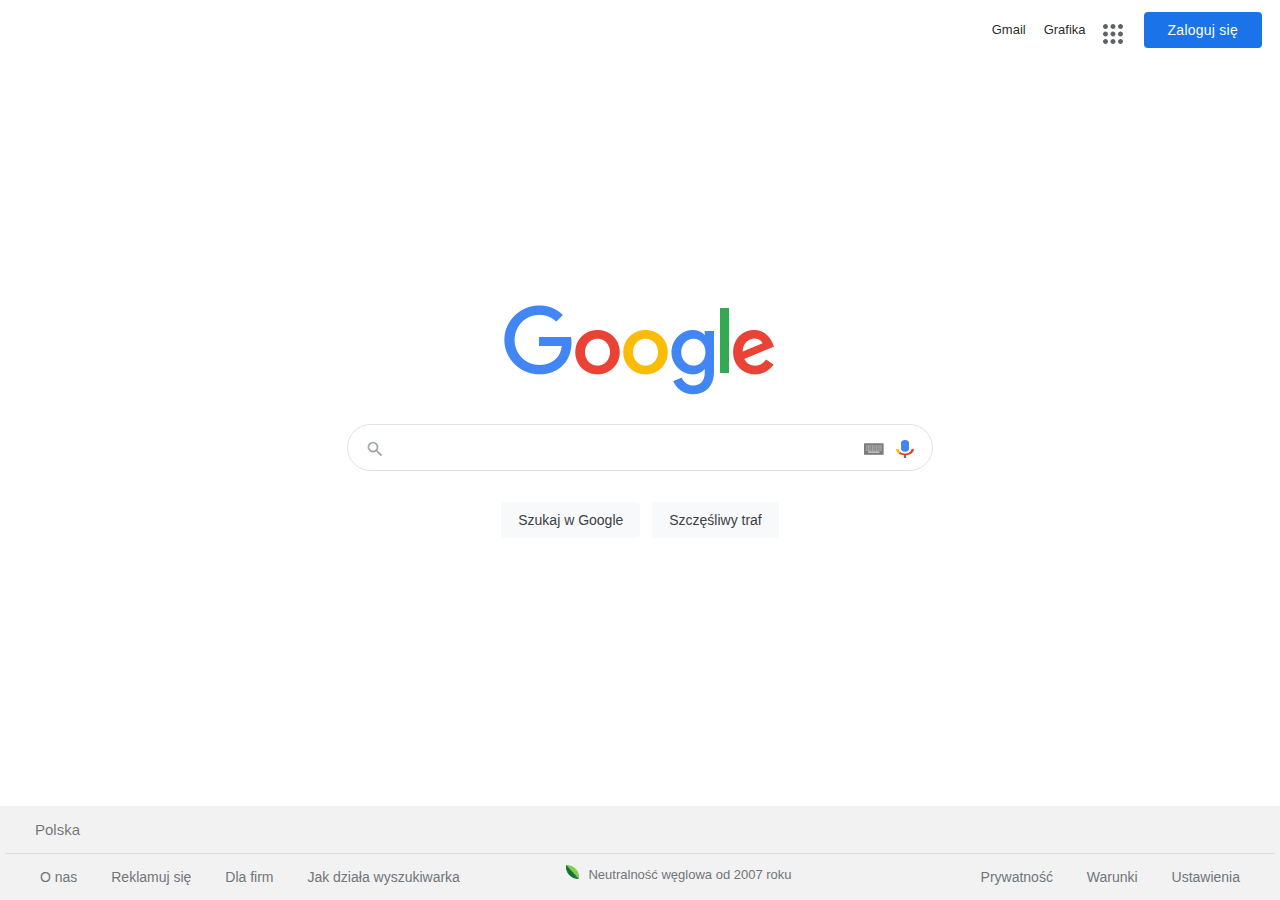
<file: Google/index.html>
﻿<!DOCTYPE html>
<html lang="pl">
    <head>
        <meta charset="utf-8">
        <title>Google</title>
        <link rel="stylesheet" href="style.css">
    </head>
    <body>
        <div class="upper">
                <up1>Gmail</up1>
                <up1 >Grafika</up1>
                <dots><img src="dots.png"></dots>
                <log>Zaloguj się</log>
        </div>
        <div class="mid">
            <div class="logo">
                <img src="logo.png" alt="Google" height="92" width="272">
            </div>
            <div class="search">
                <div class="write">
                    <div class="searchline">
                        <img class="loupe" src="loupe.png">
                        <input type="search">
                        <img class="icons" src="keyboard.png">
                        <img class="icons" src="micro.png">
                    </div>
                </div>
            <div class="buttons">
                <div class="searchbutton">
                    <button class="button1" type="button">Szukaj w Google</button>
                    <button class="button1" type="button">Szczęśliwy traf</button>
                </div>
            </div>
        </div>
        </div>
            <div class="footer">
                <div class="footerl1">Polska</div>
                <div class="footerl2">
                    <div class="footerl2_1">
                    <footerbox>O nas</footerbox>
                    <footerbox>Reklamuj się</footerbox>
                    <footerbox>Dla firm</footerbox>
                    <footerbox>Jak działa wyszukiwarka</footerbox>
                    </div>                    
                <div class="carbonneutral">
                    <div class="neutral">                     
                        <img class = "leaf" src="[data-uri]">
                        <a class="neutraltekst" color=blue;>Neutralność węglowa od 2007 roku</a>
                    </div>
                </div>   
                    <div class="footerl2_2">
                    <footerbox>Prywatność</footerbox>
                    <footerbox>Warunki</footerbox>
                    <footerbox>Ustawienia</footerbox></div>
                </div>
            </div>
    </body>
</html>
</file>
<file: Google/style.css>
html, body
{
    height: 100%;
}
body{
    display: flex;
    flex-direction: column;
    justify-content: space-between;
    font-size: 14px;
    font-family: arial,sans-serif;
    color: #222;
    margin: 0;
}
.upper
{
    display: flex;
    justify-content: flex-end;
    align-items: center;
    padding: 10px;
    flex-shrink: 0;
    box-sizing: border-box;
    height: 60px;
}
.mid{
    
    padding-bottom: 7px;
    padding-top:7px;
}
.logo
{
    display: flex;
    flex-direction: column;
    align-items: center;    
    padding-bottom: 7px;
   
}
.search
{
    display: block;
    justify-content: center;
    grid-template-rows: 50% 50%;
    position: relative;
    margin: 0 auto;
    padding: 20px;
}

.write
{
    border: 1px solid #dfe1e5;
    box-shadow: none;
    border-radius: 24px;
    z-index: 3;
    height: 39px;
    margin: 0 auto;
    padding-top: 6px;
    width: auto;
    max-width: 584px;
    background: #fff;
    display: flex;
}
.searchline
{
    flex: 1;
    display: flex;
    padding: 5px 8px 0 16px;
    padding-left: 14px;
}
img.loupe
{
    margin: auto;
    height: 25px;
    padding-bottom: 8px;
}

img.icons
{
    margin: auto;
    height: 18px;
    padding-bottom: 8px;
    padding-right: 10px;
}
input
{
    background-color: transparent;
    margin: 0;
    border: none;
    padding: 0;
    padding-bottom: 10px;
    color: rgba(0,0,0,.87);
    word-wrap: break-word;
    outline: none;
    display: flex;
    flex: 100%;
    height: 34px;
    font-size: 16px;
    font-family: arial,sans-serif;
    -webkit-appearance: textfield;
    font-weight: 400;
    text-align: start;
}
.buttons{
    height: 70px;
}
.searchbutton
{
    display: block;
    text-align: center;
    padding-top: 20px;
}
.button1
{
    display: inline-block;
    background-color: #F8F9FA;
    border: 1px solid #f8f9fa;
    border-radius: 4px;
    color: #3c4043;
    font-family: arial,sans-serif;
    font-size: 14px;
    margin: 11px 4px;
    padding: 0 16px;
    line-height: 27px;
    height: 36px;
    min-width: 54px;
    text-align: center;
    cursor: pointer;
}
.button1:hover {
        border: 2px solid #e7e7e7;
    }


.footer
{
    display: flex;
    flex-direction: column;
    justify-content: space-between;
    background: #f2f2f2;

    flex-shrink: 0;
    box-sizing: border-box;
    display: block;
    padding: 0 5px;
    flex-wrap: wrap;
    justify-content: space-evenly;
}
.footerl1{
    padding: 15px 30px;
    border-bottom: 1px solid #dadce0;
    font-size: 15px;
    color: rgba(0,0,0,.54);
}
.footerl2{
    display: flex;
    flex-wrap: wrap;
    justify-content: space-between;
    padding: 0 20px;
}
.footerl2_1{
    min-width: 30%;
    text-align: left;
    order: 1;  
}
.carbonneutral{
    order: 2;   
}
.neutral{
    padding-left: 10px;
}
img.leaf{
    height: 14px;
    margin-right: 6px;
}
.neutraltekst{
    white-space: nowrap;
    font-size: 13px;
    font-family: arial,sans-serif;
    color: #70757a;
    display: inline-block;
    padding: 13px;
    padding-left: 0;   
}

.footerl2_2{
    text-align: right;
    min-width: 30%;
    order: 3;
}

footerbox{
    text-decoration: none;
    cursor: pointer;    
    color: #70757a;
    font-size: 14px;
    font-family: arial,sans-serif;
    padding: 15px;
    white-space: nowrap;
    display: inline-block; 
}

up1{
    color: rgba(0,0,0,0.87);
    height: 24px;
    width: 41,913px;
    cursor: pointer;
    display: inline-block;
    font-family: arial, sans-serif;
    font-size: 13px;
    font-stretch: 100%;
    font-weight: 400;
    line-height: 24px;
    text-decoration-color: rgba(0, 0, 0, 0.87);
    text-decoration-style: solid;
    user-select: none;
    vertical-align: middle;    
    white-space: nowrap;
    width: 41.9125px;
    padding-left:5px;
    padding-right:5px;
}
dots{
    display: inline-block;
    vertical-align: middle;
    padding: 10px;
    height:20px;
}
log{
    font-family: Google Sans,Roboto,RobotoDraft,Helvetica,Arial,sans-serif;
    font-weight: 500;
    font-size: 14px;
    letter-spacing: .25px;
    line-height: 16px;
    margin-left: 10px;
    margin-right: 8px;
    min-width: 96px;
    padding: 9px 23px;
    text-align: center;
    vertical-align: middle;
    border-radius: 4px;
    box-sizing: border-box;
    background: #1a73e8;
    border: 1px solid transparent;
    color: #fff;
    margin-left: 8px;
    outline: none;
    white-space: nowrap;
}
@media only screen and (max-width: 1200px)
{
    .footerl2_2{
        display: flex;
        flex-wrap: wrap;
        justify-content: flex-end;
        text-align: right;
        min-width: 30%;
        order: 3;
    }
    .footerl2_1{
        justify-content: flex-start;
        min-width: 30%;
        text-align: left;
        order: 1;
        display: flex;
        flex-wrap: wrap;   
    }
    .footerl2{
        display: flex;
        flex-wrap: wrap;
        justify-content: space-evenly;
        padding: 0 20px;
    }
}
@media only screen and (max-width: 715px)
{
    .footerl2_2{
        display: flex;
        flex-wrap: wrap;
        justify-content: flex-end;
        min-width: 30%;
        order: 3;
    }
    .footerl2_1{
        justify-content: flex-start;
        min-width: 30%;
        order: 2;
        display: flex;
        flex-wrap: wrap;   
    }
    .footerl2{
        display: flex;
        flex-wrap: wrap;
        justify-content: space-evenly;
        padding: 0 20px;
        text-align: center;
    }
}
</file>
